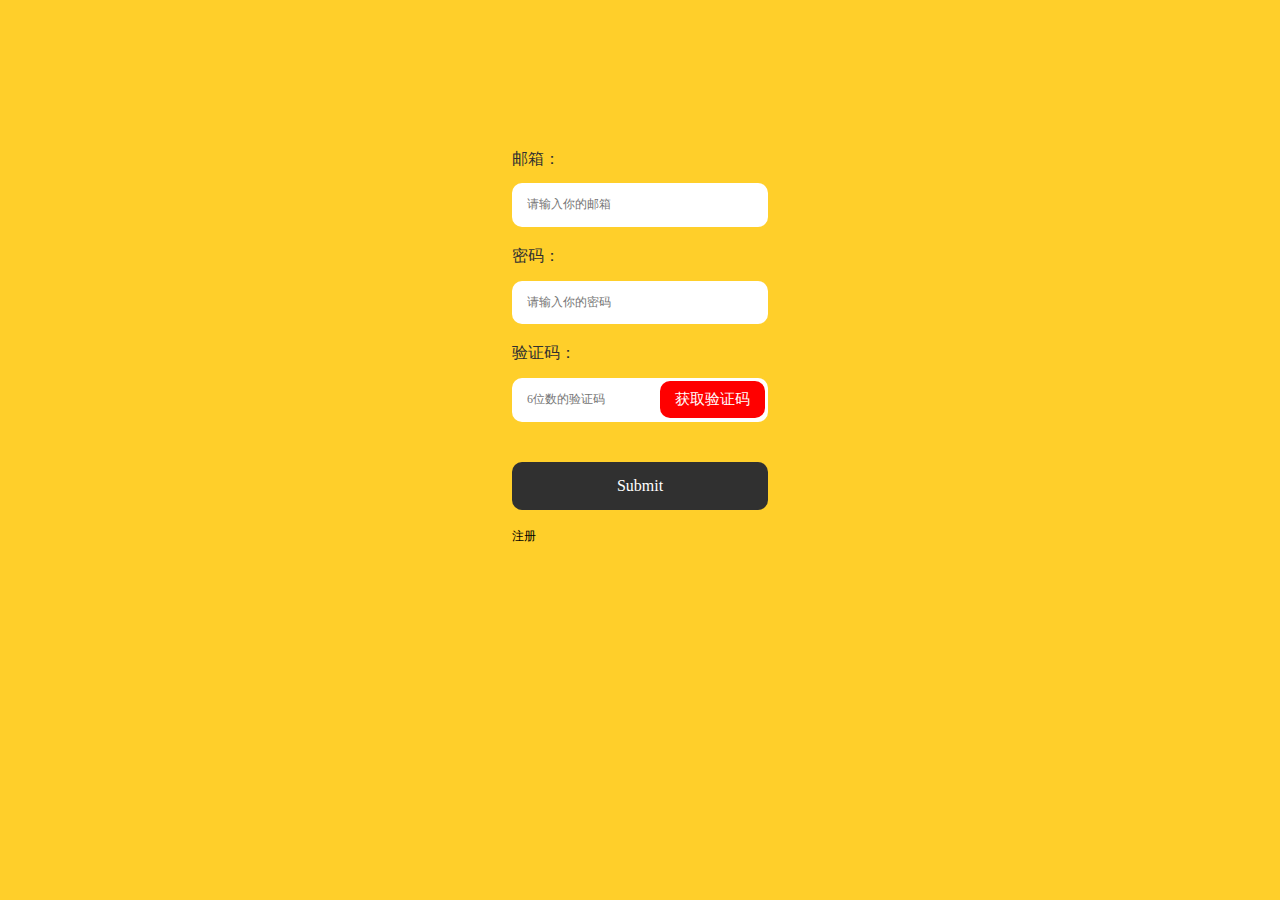
<file: login.html>
<!DOCTYPE html>
<html lang="en">
<head>
    <meta charset="UTF-8">
    <meta name="viewport" content="width=device-width, initial-scale=1.0">
    <meta http-equiv="Access-Control-Allow-Origin" content="*" />
    <title>手把手撸码前端 javascript学习</title>
    <link rel="stylesheet" href="css/normalize.css">
</head>
<body>
    <div class="accounts-wrap">
        <div class="accunts-from-wrap">
            <form onsubmit="return loginFrom()">
                <div class="form-item">
                    <label for="">邮箱：</label>
                    <div class="input-wrap">
                        <input type="text" value="" class="input" placeholder="请输入你的邮箱" id="email">
                    </div>
                </div>
                <div class="form-item">
                    <label for="">密码：</label>
                    <div class="input-wrap">
                        <input type="password" value="" class="input" placeholder="请输入你的密码" id="password">
                    </div>
                </div>
                <div class="form-item">
                    <label for="">验证码：</label>
                    <div class="input-wrap">
                        <a href="javascript: void(0);" class="code" onClick="getCode()" id="codeButton">获取验证码</a>
                        <input type="text" value="" class="input" placeholder="6位数的验证码" id="code">
                    </div>
                </div>
                <div class="form-item">
                    <input type="submit" class="input-submit">
                </div>
            </form>
        </div>
        <p>
            <a href="register.html">注册</a>
        </p>
    </div>
    <script src="http://www.web-jshtml.cn/curriculum/javascript/js/global.js"></script>
</body>
</html>
</file>
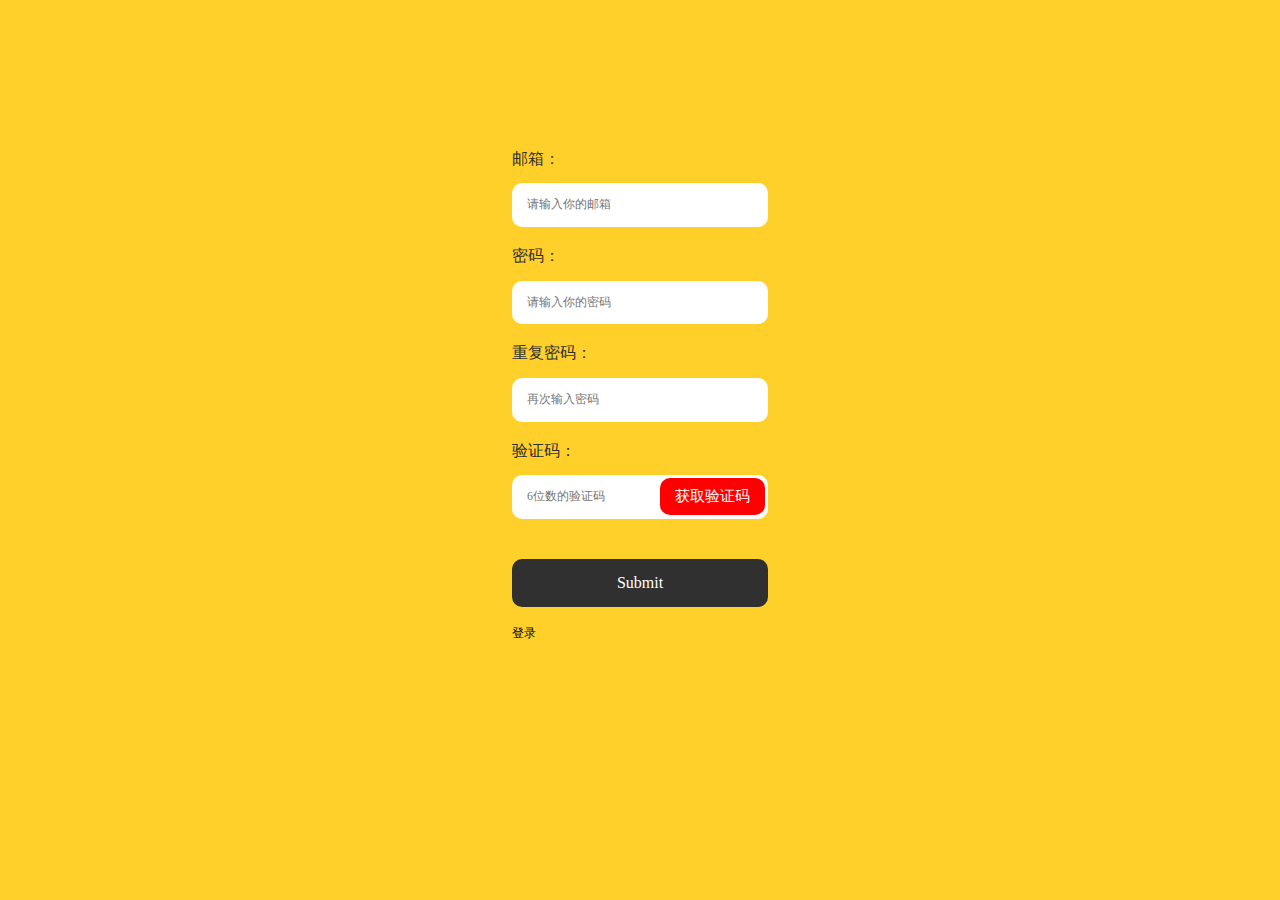
<file: register.html>
<!DOCTYPE html>
<html lang="en">
<head>
    <meta charset="UTF-8">
    <meta name="viewport" content="width=device-width, initial-scale=1.0">
    <meta http-equiv="Access-Control-Allow-Origin" content="*" />
    <title>手把手撸码前端 javascript学习</title>
    <link rel="stylesheet" href="css/normalize.css">
</head>
<body>
    <div class="accounts-wrap">
        <div class="accunts-from-wrap">
            <form onsubmit="return registerFrom()">
                <div class="form-item">
                    <label for="">邮箱：</label>
                    <div class="input-wrap">
                        <input type="text" value="" class="input" placeholder="请输入你的邮箱" id="email">
                    </div>
                </div>
                <div class="form-item">
                    <label for="">密码：</label>
                    <div class="input-wrap">
                        <input type="password" value="" class="input" placeholder="请输入你的密码" id="password">
                    </div>
                </div>
                <div class="form-item">
                    <label for="">重复密码：</label>
                    <div class="input-wrap">
                        <input type="password" value="" class="input" placeholder="再次输入密码" id="passwords">
                    </div>
                </div>
                <div class="form-item">
                    <label for="">验证码：</label>
                    <div class="input-wrap">
                        <a href="javascript: void(0);" class="code" onClick="getCode()" id="codeButton">
                            获取验证码
                        </a>
                        <input type="text" value="" class="input" placeholder="6位数的验证码" id="code">
                    </div>
                </div>
                <div class="form-item">
                    <input type="submit" class="input-submit">
                </div>
            </form>
        </div>
        <p>
            <a href="login.html">登录</a>
        </p>
    </div>
    <script src="http://www.web-jshtml.cn/curriculum/javascript/js/global.js"></script>
</body>
</html>
</file>
